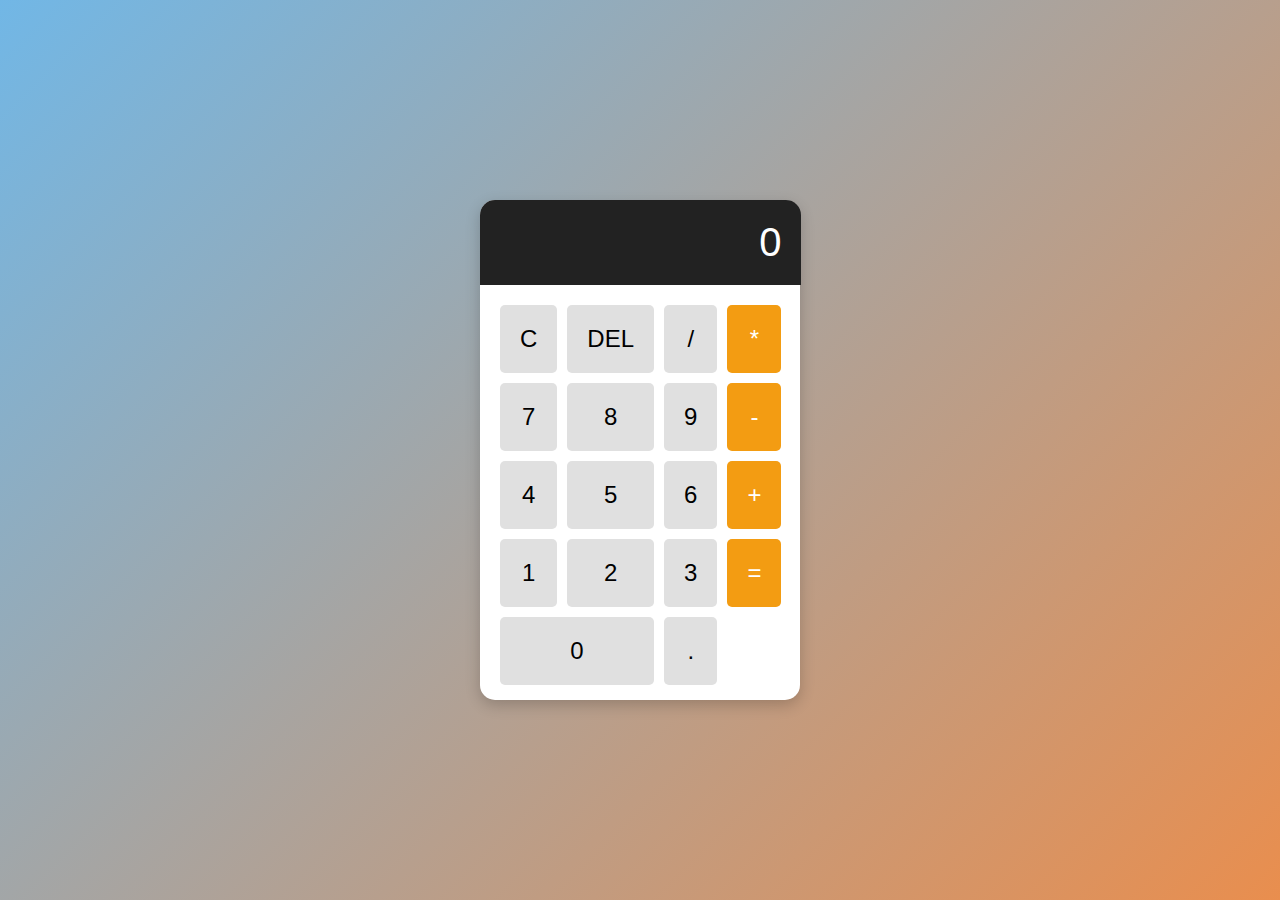
<file: calculator/index.html>
<!DOCTYPE html>
<html lang="en">
<head>
    <meta charset="UTF-8">
    <meta name="viewport" content="width=device-width, initial-scale=1.0">
    <title>Calculator</title>
    <link rel="stylesheet" href="styles.css">
</head>
<body>
    <div class="background">
        <div class="calculator">
            <div class="display" id="display">0</div>
            <div class="buttons">
                <button class="button" onclick="clearDisplay()">C</button>
                <button class="button" onclick="deleteLast()">DEL</button>
                <button class="button" onclick="appendCharacter('/')">/</button>
                <button class="button" onclick="appendCharacter('*')">*</button>
                <button class="button" onclick="appendCharacter('7')">7</button>
                <button class="button" onclick="appendCharacter('8')">8</button>
                <button class="button" onclick="appendCharacter('9')">9</button>
                <button class="button" onclick="appendCharacter('-')">-</button>
                <button class="button" onclick="appendCharacter('4')">4</button>
                <button class="button" onclick="appendCharacter('5')">5</button>
                <button class="button" onclick="appendCharacter('6')">6</button>
                <button class="button" onclick="appendCharacter('+')">+</button>
                <button class="button" onclick="appendCharacter('1')">1</button>
                <button class="button" onclick="appendCharacter('2')">2</button>
                <button class="button" onclick="appendCharacter('3')">3</button>
                <button class="button" onclick="calculateResult()">=</button>
                <button class="button" onclick="appendCharacter('0')" style="grid-column: span 2;">0</button>
                <button class="button" onclick="appendCharacter('.')">.</button>
            </div>
        </div>
    </div>
    <script src="script.js"></script>
</body>
</html>
</file>
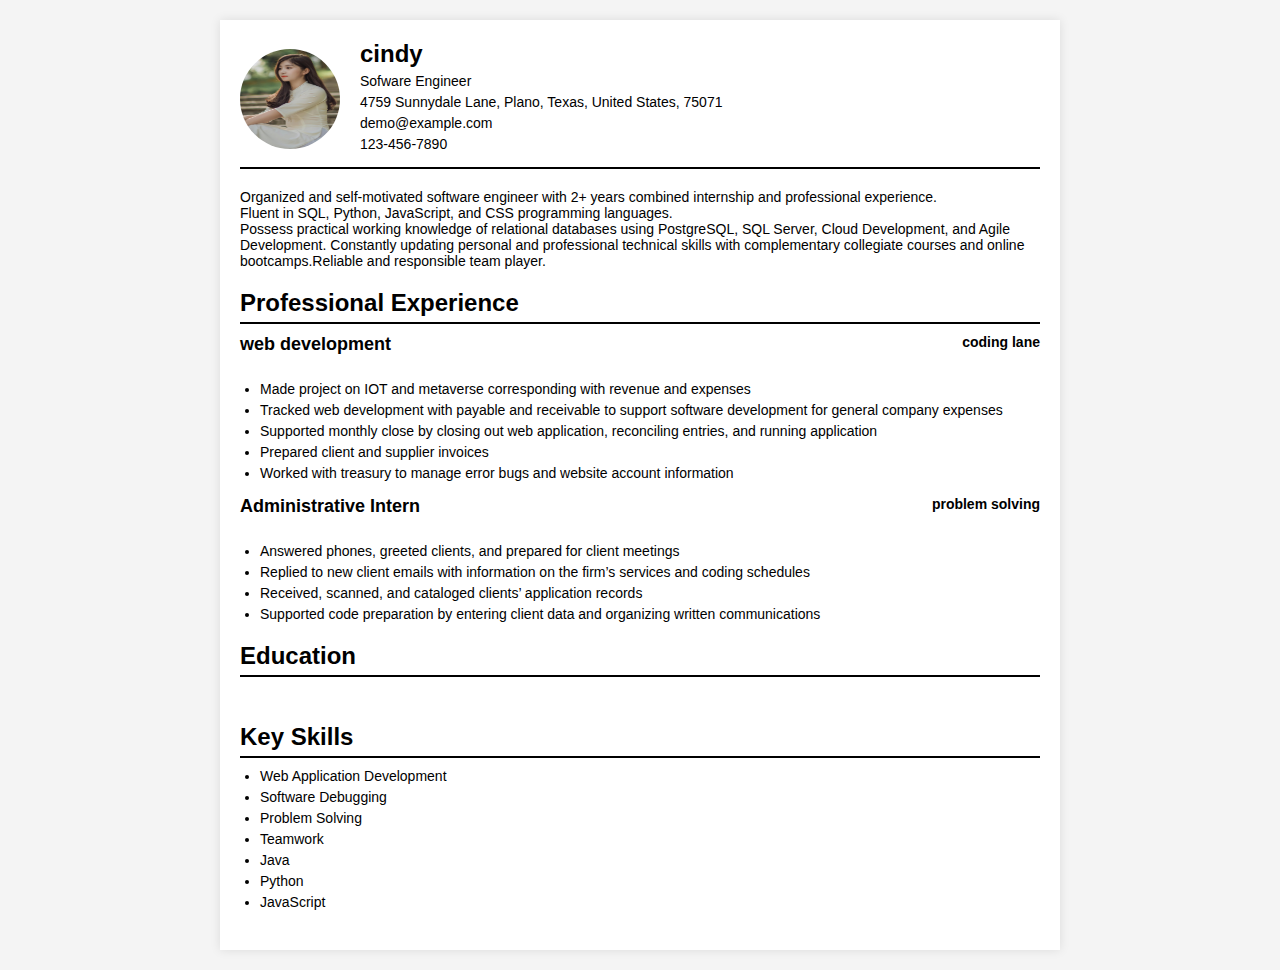
<file: portfolio/resume.html>
<!DOCTYPE html>
<html lang="en">
<head>
    <meta charset="UTF-8">
    <meta name="viewport" content="width=device-width, initial-scale=1.0">
    <title>Resume</title>
    <link rel="stylesheet" href="styles.css">
</head>
<body>
    <div class="resume">
        <div class="header">
            <img src="images/profile photo.jpg" alt="Profile Photo" class="profile-photo">
            <div class="contact-info">
                <h1>cindy</h1>
                <p>Sofware Engineer</p>
                <p>4759 Sunnydale Lane, Plano, Texas, United States, 75071</p>
                <p>demo@example.com</p>
                <p>123-456-7890</p>
            </div>
        </div>
        <div class="summary">
            <p style="color: black;">Organized and self-motivated software engineer with 2+ years combined internship and professional experience.<br> Fluent in SQL, Python, JavaScript, and CSS programming languages.<br>Possess practical working knowledge of relational databases using PostgreSQL, SQL Server, Cloud Development, and Agile Development. Constantly updating personal and professional technical skills with complementary collegiate courses and online bootcamps.Reliable and responsible team player.</p>
        </div>
        <div class="experience">
            <h2>Professional Experience</h2>
            <h3>web development<span>coding lane</span></h3>
            <p>May 2022 - September 2022</p>
            <ul>
                <li>Made project on IOT and metaverse corresponding with revenue and expenses</li>
                <li>Tracked web development with payable and receivable to support software development for general company expenses</li>
                <li>Supported monthly close by closing out web application, reconciling entries, and running application</li>
                <li>Prepared client and supplier invoices</li>
                <li>Worked with treasury to manage error bugs and website account information</li>
            </ul>
            <h3>Administrative Intern <span>problem solving</span></h3>
            <p>May 2021 - September 2021</p>
            <ul>
                <li>Answered phones, greeted clients, and prepared for client meetings</li>
                <li>Replied to new client emails with information on the firm’s services and coding schedules</li>
                <li>Received, scanned, and cataloged clients’ application records</li>
                <li>Supported code preparation by entering client data and organizing written communications</li>
            </ul>
        </div>
        <div class="education">
            <h2>Education</h2>
            <p>Candidate: Bachelor of technology in computer science, University of Michigan, Ann Arbor</p>
        </div>
        <div class="skills">
            <h2>Key Skills</h2>
            <ul>
              <li>Web Application Development</li>
              <li>Software Debugging</li>
              <li>Problem Solving</li>
              <li>Teamwork</li>
              <li>Java</li>
              <li>Python</li>
              <li>JavaScript</li>
            </ul>
        </div>
    </div>
</body>
</html>
</file>
<file: calculator/styles.css>
body {
    display: flex;
    justify-content: center;
    align-items: center;
    height: 100vh;
    margin: 0;
    font-family: Arial, sans-serif;
    background-color: #f0f0f0;
}

.background {
    background: linear-gradient(135deg, #71b7e6, #e98e4e);
    width: 100%;
    height: 100%;
    display: flex;
    justify-content: center;
    align-items: center;
}

.calculator {
    width: 320px;
    height: 500px;
    background-color: #fff;
    border-radius: 15px;
    box-shadow: 0px 5px 15px rgba(0, 0, 0, 0.2);
    display: grid;
    grid-template-rows: 1fr 4fr;
}

.display {
    background-color: #222;
    color: #fff;
    font-size: 2.5em;
    text-align: right;
    padding: 20px;
    border-top-left-radius: 15px;
    border-top-right-radius: 15px;
    box-sizing: border-box;
}

.buttons {
    display: grid;
    grid-template-columns: repeat(4, 1fr);
    gap: 10px;
    padding: 20px;
    box-sizing: border-box;
}

.button {
    background-color: #e0e0e0;
    border: none;
    border-radius: 5px;
    font-size: 1.5em;
    padding: 20px;
    cursor: pointer;
    transition: background-color 0.2s;
}

.button:hover {
    background-color: #d0d0d0;
}

.button:active {
    background-color: #c0c0c0;
}

.button:nth-child(4n) {
    background-color: #f39c12;
    color: #fff;
}

.button:nth-child(4n):hover {
    background-color: #e67e22;
}

.button:nth-child(4n):active {
    background-color: #d35400;
}

.button:nth-last-child(2) {
    grid-column: span 2;
}
</file>
<file: portfolio/styles.css>
body {
    font-family: Arial, sans-serif;
    margin: 0;
    padding: 0;
    background-color: #f4f4f4;
}

.resume {
    max-width: 800px;
    margin: 20px auto;
    padding: 20px;
    background-color: white;
    box-shadow: 0 0 10px rgba(0, 0, 0, 0.1);
}

.header {
    display: flex;
    align-items: center;
    border-bottom: 2px solid #000;
    padding-bottom: 10px;
    margin-bottom: 20px;
}

.profile-photo {
    width: 100px;
    height: 100px;
    border-radius: 50%;
    margin-right: 20px;
}

.contact-info h1 {
    margin: 0;
    font-size: 24px;
}

.contact-info p {
    margin: 5px 0;
    font-size: 14px;
    color: #000;
}

.summary, .experience, .education, .skills {
    margin-bottom: 20px;
}

h2 {
    color: #000;
    border-bottom: 2px solid #000;
    padding-bottom: 5px;
    margin-bottom: 10px;
}

h3 {
    font-size: 18px;
    margin: 10px 0 5px;
}

h3 span {
    float: right;
    font-size: 14px;
    color: #000;
}

p {
    margin: 5px 0;
    font-size: 14px;
    color: #fff;
}

ul {
    margin: 5px 0 15px;
    padding-left: 20px;
}

ul li {
    margin-bottom: 5px;
    font-size: 14px;
}
</file>
